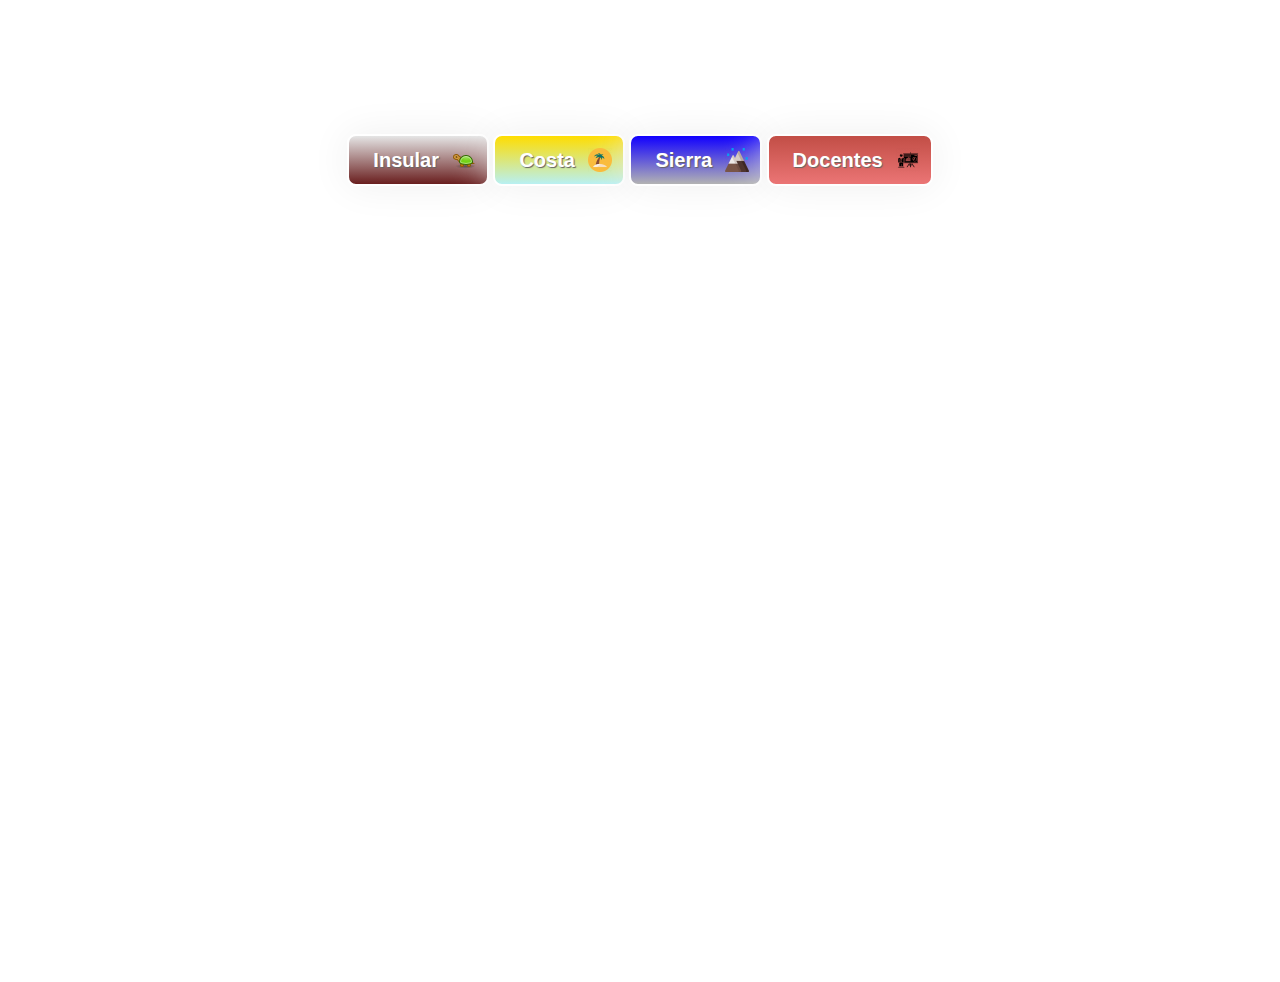
<file: amazonia.html>
<!DOCTYPE html>
<html lang="es">
<head>
    <meta charset="UTF-8">
    <meta http-equiv="X-UA-Compatible" content="IE=edge">
    <meta name="viewport" content="width=device-width, initial-scale=1.0">
    <link rel="stylesheet" href="styles.css">
    <link rel="stylesheet" href="amazonia.css">
    <title>Biodiversidad</title>
</head>
<body>
    <br><br>
    <h1>Región Amazónica</h1>
    <br>  
    <div class="menu">
        <a class="botInsular" href="insular.html">Insular</a>
        <a class="botCosta" href="costa.html">Costa</a>
        <a class="botSierra " href="sierra.html">Sierra</a>
        <a class="botDocentes" href="docentes.html">Docentes</a>
    </div>
<br><br>
<h2>Video Informativo</h2>
<iframe width="560" height="315" src="https://www.youtube.com/embed/GoMofJIPE8Q" title="YouTube video player" frameborder="0" allow="accelerometer; autoplay; clipboard-write; encrypted-media; gyroscope; picture-in-picture" allowfullscreen></iframe>
<br><br>
<h2>Galería de imágenes</h2>
    <div class="container">
        <div class="carousel">
          <div class="carousel__face"></div>
          <div class="carousel__face"></div>
          <div class="carousel__face"></div>
          <div class="carousel__face"></div>
          <div class="carousel__face"></div>
          <div class="carousel__face"></div>
          <div class="carousel__face"></div>
          <div class="carousel__face"></div>
          <div class="carousel__face"></div>
        </div>
      </div>
      <br><br><br><br><br>
</body>
</html>
</file>
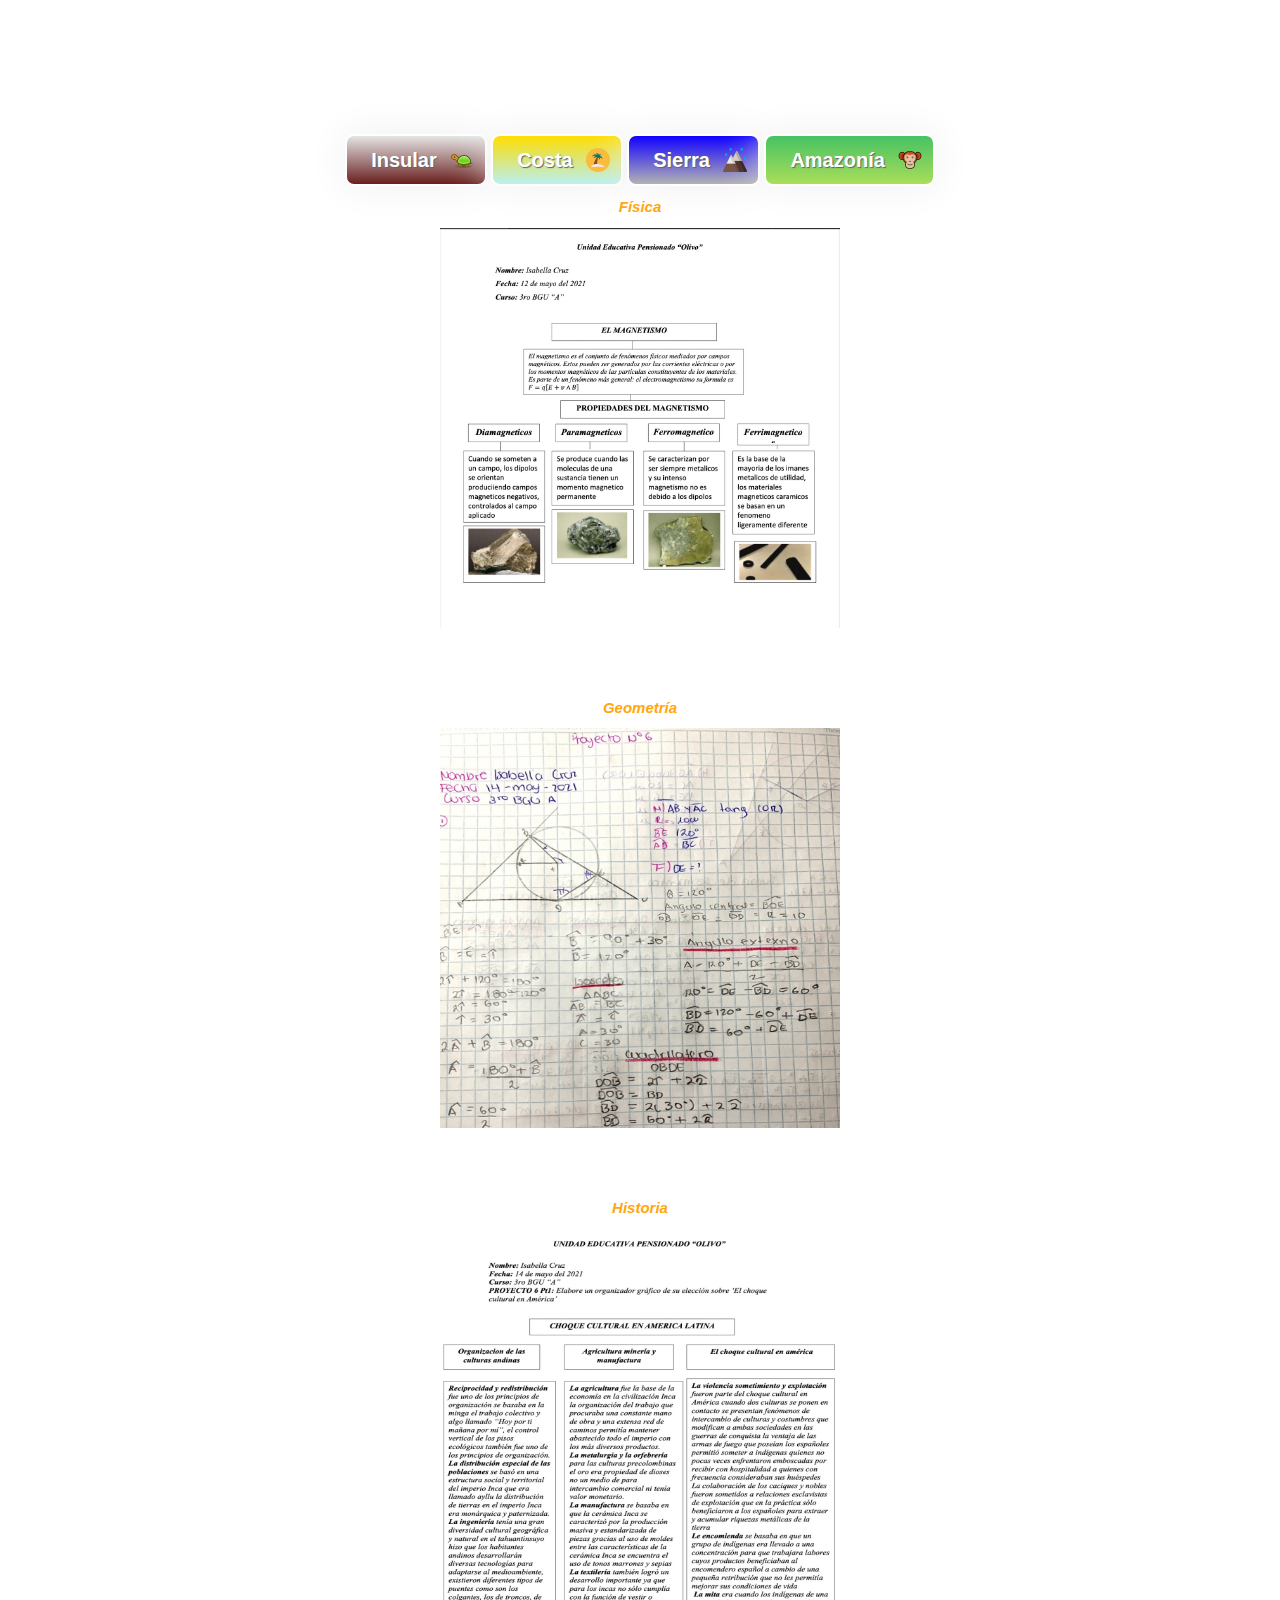
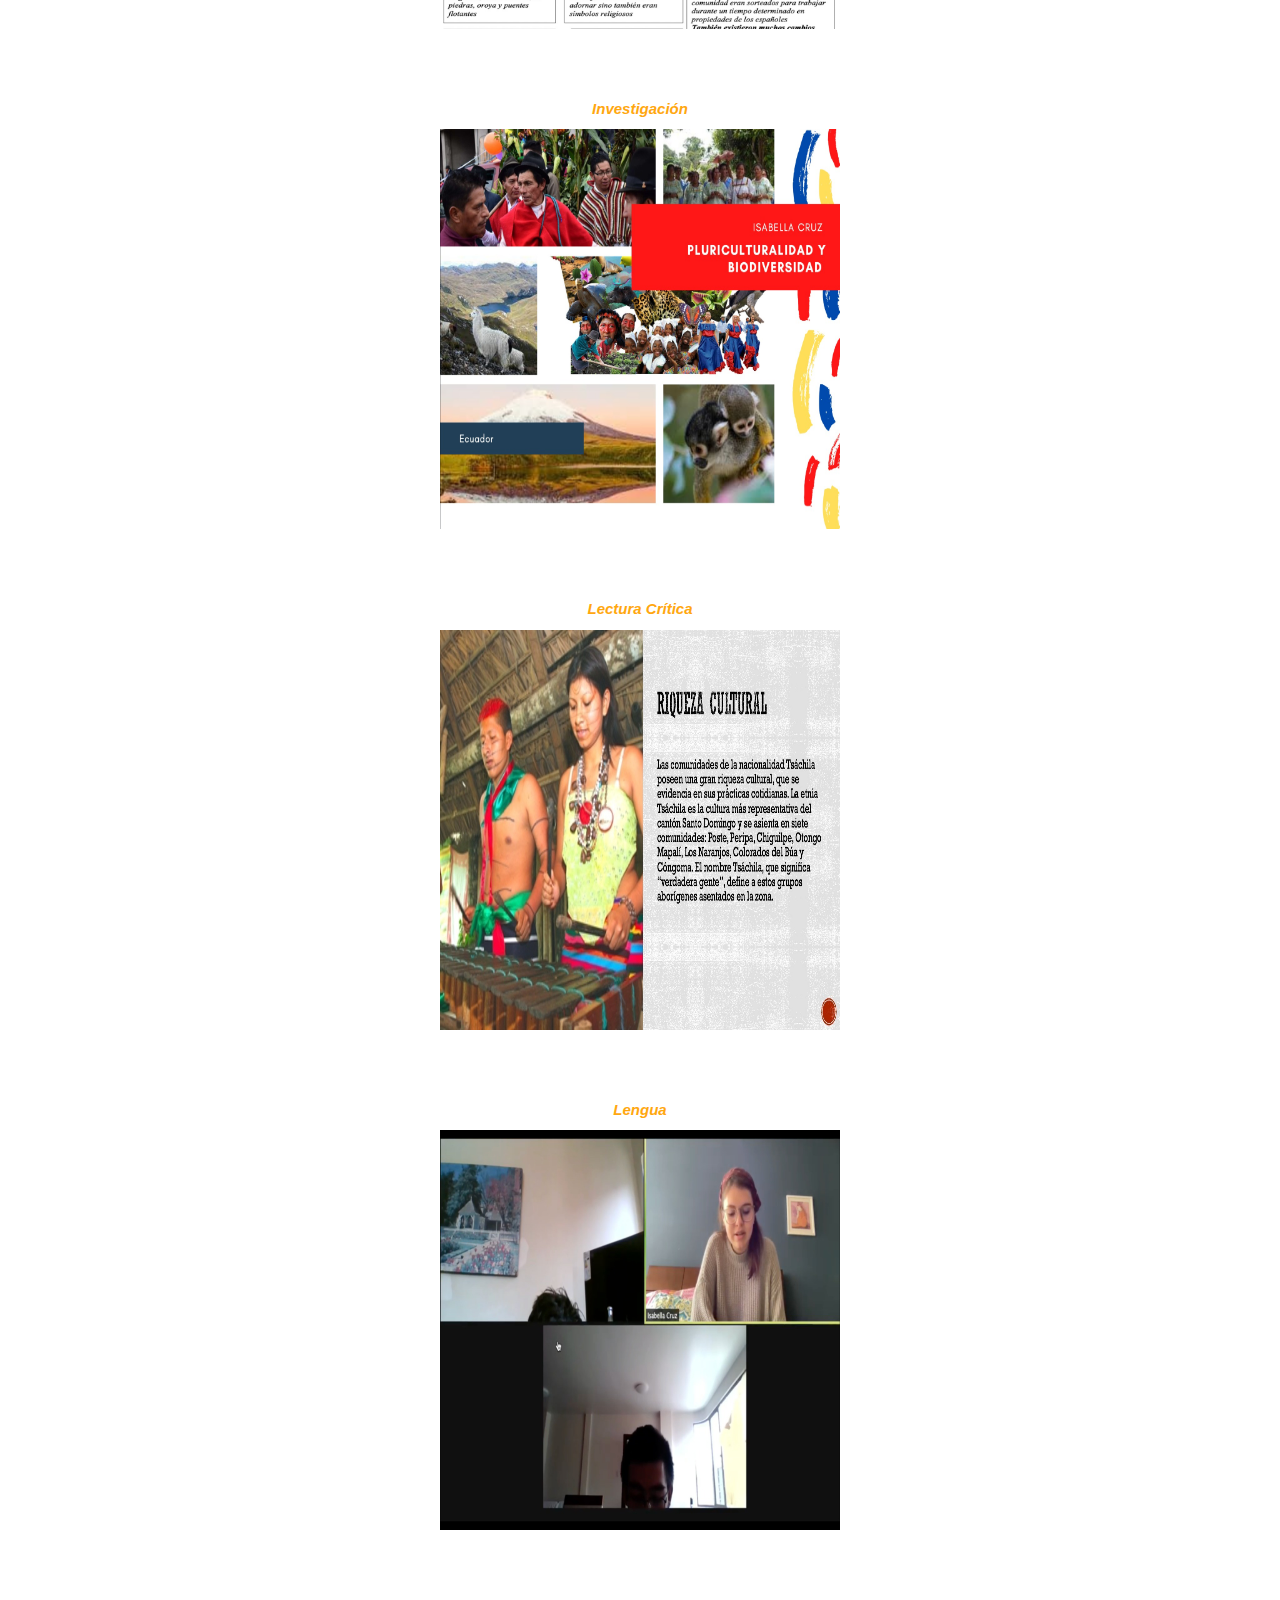
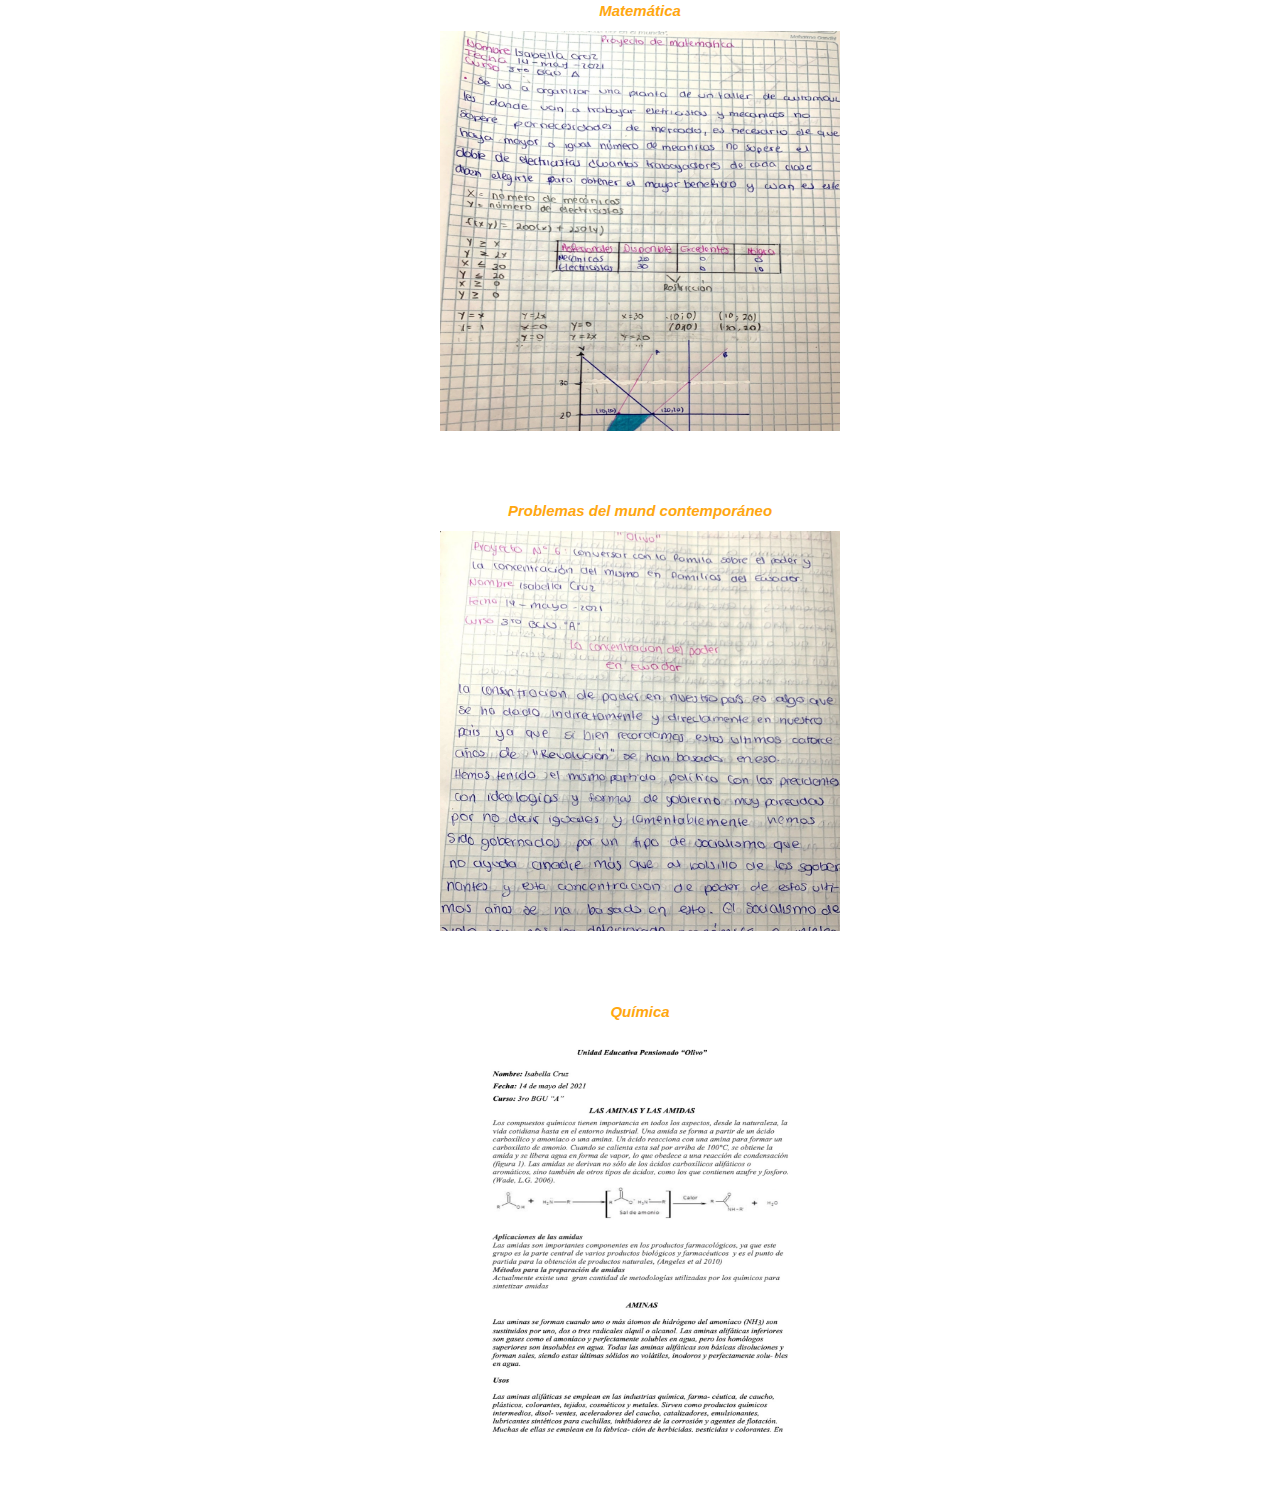
<file: docentes.html>
<!DOCTYPE html>
<html lang="es">
<head>
    <meta charset="UTF-8">
    <meta http-equiv="X-UA-Compatible" content="IE=edge">
    <meta name="viewport" content="width=device-width, initial-scale=1.0">
    <link rel="stylesheet" href="styles.css">
    <link rel="stylesheet" href="docentes.css">
    <title>Biodiversidad</title>
</head>
<body>
    <br><br>
    <h1>Docentes</h1>
    <br>
    <div class="menu">
        <a class="botInsular" href="insular.html">Insular</a>
        <a class="botCosta" href="costa.html">Costa</a>
        <a class="botSierra " href="sierra.html">Sierra</a>
        <a class="botAmazonia" href="amazonia.html">Amazonía</a>
    </div>
    <div class="container mt-2">
          <div class="row">
            <div class="col-md-3 col-sm-6">
              <div class="card card-block">
              <h2 class="card-title text-right"><i class="material-icons">Física</i></h2>
            <img src="img/docentes/fisica.jpg" alt="Photo of sunset">
                <h5 class="card-title mt-3 mb-3">Física</h5>
                
          </div>
            </div>
            
            <div class="col-md-3 col-sm-6">
                <div class="card card-block">
                <h2 class="card-title text-right"><i class="material-icons">Geometría</i></h2>
              <img src="img/docentes/geometria.jpg" alt="Photo of sunset">
                  <h5 class="card-title mt-3 mb-3">Geometría</h5>
                  
            </div>
              </div>
              <div class="col-md-3 col-sm-6">
                <div class="card card-block">
                <h2 class="card-title text-right"><i class="material-icons">Historia</i></h2>
              <img src="img/docentes/historia.jpg" alt="Photo of sunset">
                  <h5 class="card-title mt-3 mb-3">Historia</h5>
                  
            </div>
              </div>

              <div class="col-md-3 col-sm-6">
                <div class="card card-block">
                <h2 class="card-title text-right"><i class="material-icons">Investigación</i></h2>
              <img src="img/docentes/investigacion.jpg" alt="Photo of sunset">
                  <h5 class="card-title mt-3 mb-3">Investigación</h5>
                  
            </div>
              </div>

              <div class="col-md-3 col-sm-6">
                <div class="card card-block">
                <h2 class="card-title text-right"><i class="material-icons">Lectura Crítica</i></h2>
              <img src="img/docentes/lecturaCritica.jpg" alt="Photo of sunset">
                  <h5 class="card-title mt-3 mb-3">Lectura Crítica</h5>
                  
            </div>
              </div>

              <div class="col-md-3 col-sm-6">
                <div class="card card-block">
                <h2 class="card-title text-right"><i class="material-icons">Lengua</i></h2>
              <img src="img/docentes/lengua.jpg" alt="Photo of sunset">
                  <h5 class="card-title mt-3 mb-3">Lengua</h5>
                  
            </div>
              </div>

              <div class="col-md-3 col-sm-6">
                <div class="card card-block">
                <h2 class="card-title text-right"><i class="material-icons"> Matemática</i></h2>
              <img src="img/docentes/matematica.jpg" alt="Photo of sunset">
                  <h5 class="card-title mt-3 mb-3">Matemática</h5>
                  
            </div>
              </div>

              <div class="col-md-3 col-sm-6">
                <div class="card card-block">
                <h2 class="card-title text-right"><i class="material-icons">Problemas del mund contemporáneo</i></h2>
              <img src="img/docentes/problemas del mundo contemporáneo.jpg" alt="Photo of sunset">
                  <h5 class="card-title mt-3 mb-3">Problemas del mundo contemporáneo</h5>
                  
            </div>
              </div>

              <div class="col-md-3 col-sm-6">
                <div class="card card-block">
                <h2 class="card-title text-right"><i class="material-icons">Química</i></h2>
              <img src="img/docentes/quimica.jpg" alt="Photo of sunset">
                  <h5 class="card-title mt-3 mb-3">Química</h5>
                  
            </div>
              </div>
        
    

    
    
</body>
</html>
</file>
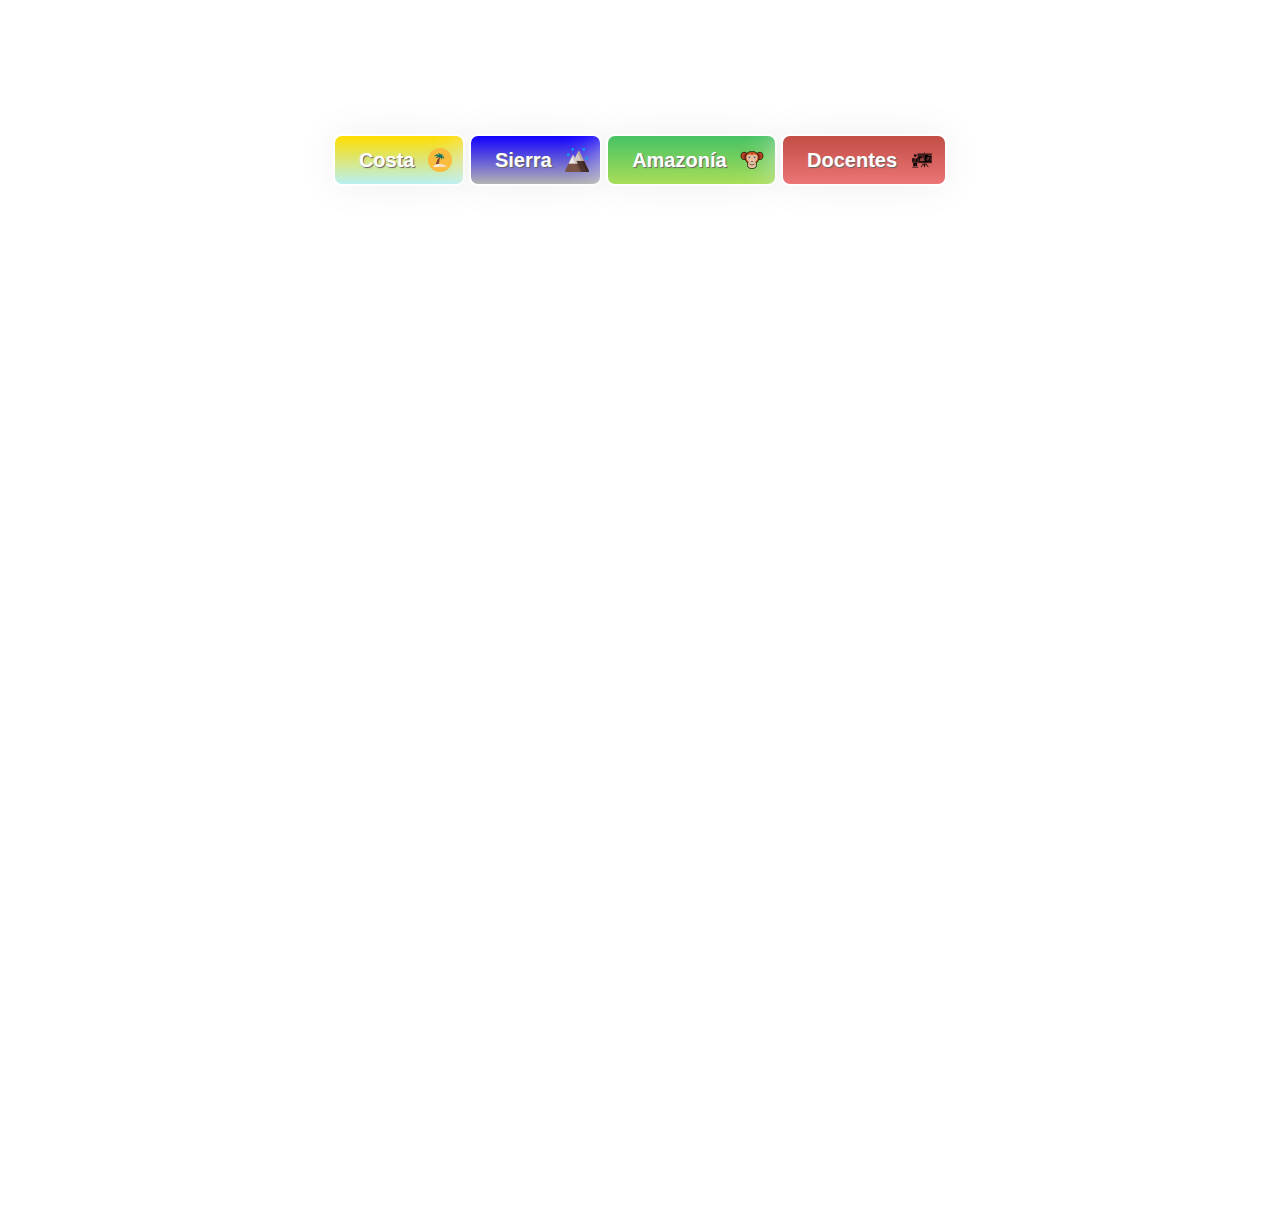
<file: insular.html>
<!DOCTYPE html>
<html lang="es">
<head>
    <meta charset="UTF-8">
    <meta http-equiv="X-UA-Compatible" content="IE=edge">
    <meta name="viewport" content="width=device-width, initial-scale=1.0">
    <link rel="stylesheet" href="styles.css">
    <link rel="stylesheet" href="insular.css">
    <title>Biodiversidad</title>
</head>
<body>
    <br><br>
    <h1>Región Insular</h1>
    <br>
    <div class="menu">
        <a class="botCosta" href="costa.html">Costa</a>
        <a class="botSierra " href="sierra.html">Sierra</a>
        <a class="botAmazonia" href="amazonia.html">Amazonía</a>
        <a class="botDocentes" href="docentes.html">Docentes</a>
    </div>
    <br> <br> <br> <br>
    <h2>Video Informativo</h2>
    <iframe width="560" height="315" src="https://www.youtube.com/embed/iCHvZ5h-GlA" title="YouTube video player" frameborder="0" allow="accelerometer; autoplay; clipboard-write; encrypted-media; gyroscope; picture-in-picture" allowfullscreen></iframe>
    <br><br><br><br><br><h2>Galería de imágenes</h2>
    <div class="container">
        <div class="carousel">
          <div class="carousel__face"></div>
          <div class="carousel__face"></div>
          <div class="carousel__face"></div>
          <div class="carousel__face"></div>
          <div class="carousel__face"></div>
          <div class="carousel__face"></div>
          <div class="carousel__face"></div>
          <div class="carousel__face"></div>
          <div class="carousel__face"></div>
        </div>
      </div>
      <br><br><br><br><br><br><br>
      <br><br><br><br><br><br>
      <br><br><br><br><br><br>
    
    
</body>
</html>
</file>
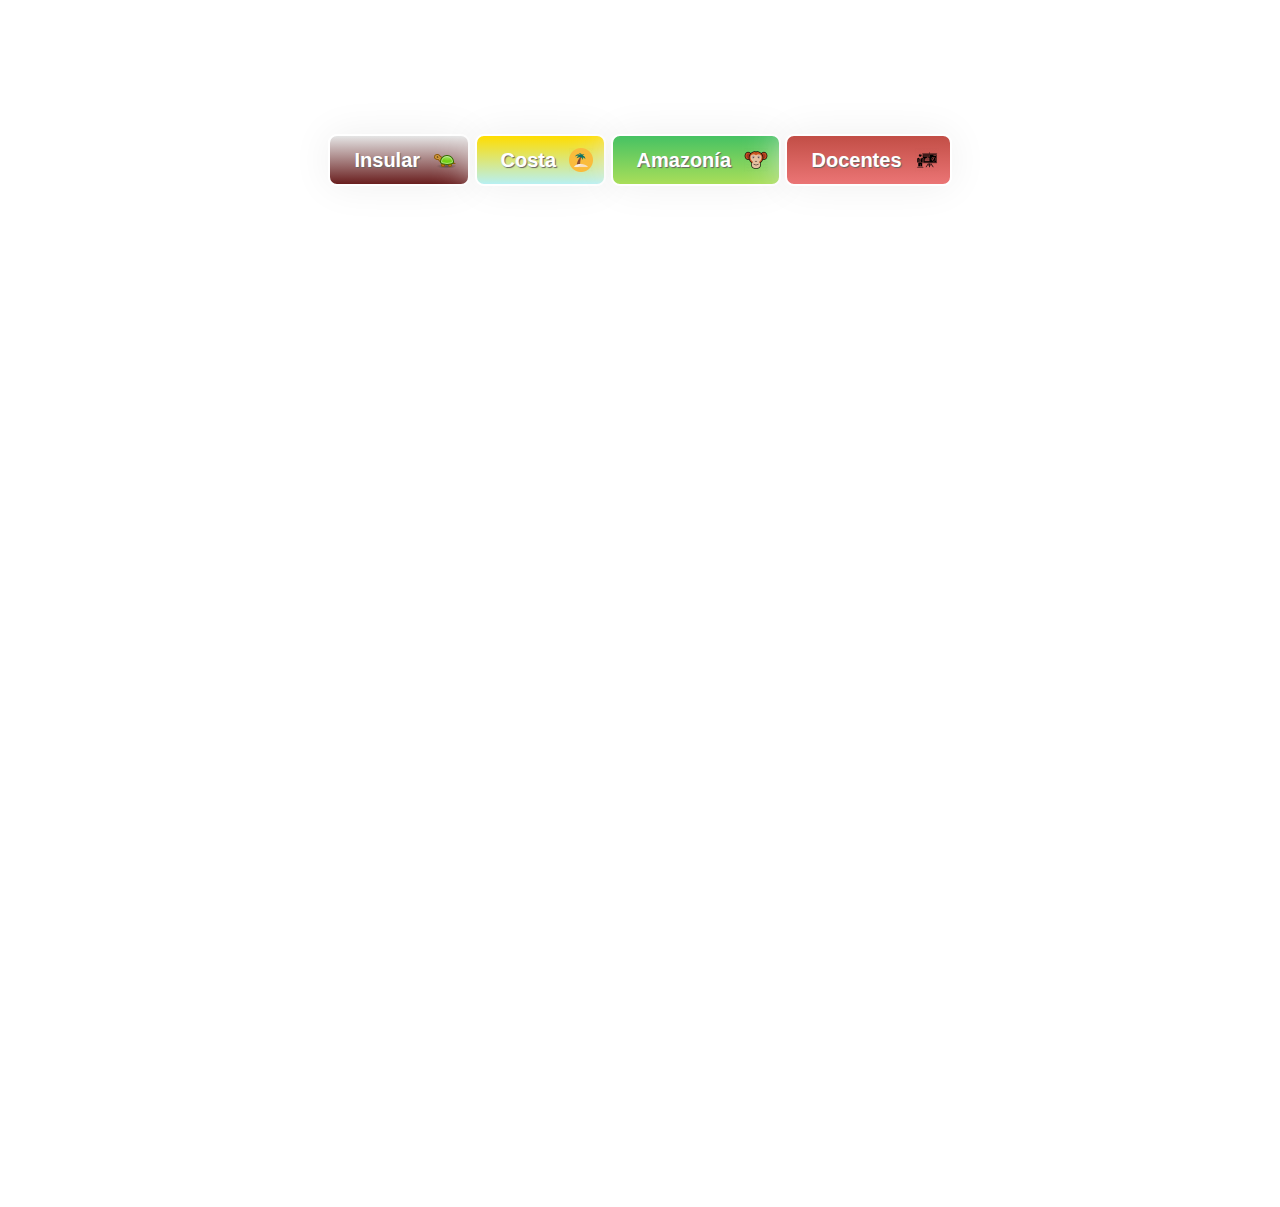
<file: sierra.html>
<!DOCTYPE html>
<html lang="es">
<head>
    <meta charset="UTF-8">
    <meta http-equiv="X-UA-Compatible" content="IE=edge">
    <meta name="viewport" content="width=device-width, initial-scale=1.0">
    <link rel="stylesheet" href="styles.css">
    <link rel="stylesheet" href="sierra.css">
    <title>Biodiversidad</title>
</head>
<body>
    <br><br>
    <h1>Región Sierra</h1>
    <br>
    <div class="menu">
        <a class="botInsular" href="insular.html">Insular</a>
        <a class="botCosta" href="costa.html">Costa</a>
        
        <a class="botAmazonia" href="amazonia.html">Amazonía</a>
        <a class="botDocentes" href="docentes.html">Docentes</a>
    </div>
    <br> <br>
    <h2>Video Informativo</h2>
    <iframe width="560" height="315" src="https://www.youtube.com/embed/YGu8k-hYbmw" title="YouTube video player" frameborder="0" allow="accelerometer; autoplay; clipboard-write; encrypted-media; gyroscope; picture-in-picture" allowfullscreen></iframe>

    <br><br>
    <h2>Galería de imágenes</h2>
    <div class="container">
        <div class="carousel">
          <div class="carousel__face"></div>
          <div class="carousel__face"></div>
          <div class="carousel__face"></div>
          <div class="carousel__face"></div>
          <div class="carousel__face"></div>
          <div class="carousel__face"></div>
          <div class="carousel__face"></div>
          <div class="carousel__face"></div>
          <div class="carousel__face"></div>
        </div>
      </div>
      <br><br><br><br><br><br>
      <br><br><br><br><br><br>
      <br><br><br><br><br><br>
      <br><br><br><br><br><br>
    
</body>
</html>
</file>
<file: styles.css>
.menu{
    text-align: center;
}
  /*boton insular*/

  .botInsular {
    display: inline-block;
    text-align: center;
    vertical-align: middle;
    padding: 12px 24px;
    border: 2px solid #ffffff;
    border-radius: 9px;
    background: #e5e5e5;
    background: -webkit-gradient(linear, left top, left bottom, from(#e5e5e5), to(#8b8b8b));
    background: -moz-linear-gradient(top, #e5e5e5, #8b8b8b);
    background: linear-gradient(to bottom, #e5e5e5, #691e1e);
    -webkit-box-shadow: #efefef 0px 0px 40px 0px;
    -moz-box-shadow: #efefef 0px 0px 40px 0px;
    box-shadow: #efefef 0px 0px 40px 0px;
    text-shadow: #646464 1px 1px 1px;
    font: normal normal bold 20px arial;
    color: #ffffff;
    text-decoration: none;
}
.botInsular:hover,
.botInsular:focus {
    background: #ffffff;
    background: -webkit-gradient(linear, left top, left bottom, from(#ffffff), to(#a7a7a7));
    background: -moz-linear-gradient(top, #ffffff, #a7a7a7);
    background: linear-gradient(to bottom, #ffffff, #a7a7a7);
    color: #ffffff;
    text-decoration: none;
}
.botInsular:active {
    background: #8b8b8b;
    background: -webkit-gradient(linear, left top, left bottom, from(#8b8b8b), to(#8b8b8b));
    background: -moz-linear-gradient(top, #8b8b8b, #8b8b8b);
    background: linear-gradient(to bottom, #8b8b8b, #8b8b8b);
}
.botInsular:after{
    content:  "\0000a0";
    display: inline-block;
    height: 24px;
    width: 24px;
    line-height: 24px;
    margin: 0 -4px -6px 4px;
    position: relative;
    top: 0px;
    left: 9px;
    background: url("[data-uri]") no-repeat left center transparent;
    background-size: 100% 100%;
}

/*boton Costa*/

.botCosta {
    display: inline-block;
    text-align: center;
    vertical-align: middle;
    padding: 12px 24px;
    border: 2px solid #ffffff;
    border-radius: 9px;
    background: #ffdd00;
    background: -webkit-gradient(linear, left top, left bottom, from(#ffdd00), to(#b8f0f2));
    background: -moz-linear-gradient(top, #ffdd00, #b8f0f2);
    background: linear-gradient(to bottom, #ffdd00, #b8f0f2);
    -webkit-box-shadow: #efefef 0px 0px 40px 0px;
    -moz-box-shadow: #efefef 0px 0px 40px 0px;
    box-shadow: #efefef 0px 0px 40px 0px;
    text-shadow: #646464 1px 1px 1px;
    font: normal normal bold 20px arial;
    color: #ffffff;
    text-decoration: none;
}
.botCosta:hover,
.botCosta:focus {
    background: #ffff00;
    background: -webkit-gradient(linear, left top, left bottom, from(#ffff00), to(#ddffff));
    background: -moz-linear-gradient(top, #ffff00, #ddffff);
    background: linear-gradient(to bottom, #ffff00, #ddffff);
    color: #ffffff;
    text-decoration: none;
}
.botCosta:active {
    background: #998500;
    background: -webkit-gradient(linear, left top, left bottom, from(#998500), to(#b8f0f2));
    background: -moz-linear-gradient(top, #998500, #b8f0f2);
    background: linear-gradient(to bottom, #998500, #b8f0f2);
}
.botCosta:after{
    content:  "\0000a0";
    display: inline-block;
    height: 24px;
    width: 24px;
    line-height: 24px;
    margin: 0 -4px -6px 4px;
    position: relative;
    top: 0px;
    left: 9px;
    background: url("[data-uri]") no-repeat left center transparent;
    background-size: 100% 100%;
}
/*Sierra*/

.botSierra {
    display: inline-block;
    text-align: center;
    vertical-align: middle;
    padding: 12px 24px;
    border: 2px solid #ffffff;
    border-radius: 9px;
    background: #1100ff;
    background: -webkit-gradient(linear, left top, left bottom, from(#1100ff), to(#b3b3b3));
    background: -moz-linear-gradient(top, #1100ff, #b3b3b3);
    background: linear-gradient(to bottom, #1100ff, #b3b3b3);
    -webkit-box-shadow: #efefef 0px 0px 40px 0px;
    -moz-box-shadow: #efefef 0px 0px 40px 0px;
    box-shadow: #efefef 0px 0px 40px 0px;
    text-shadow: #646464 1px 1px 1px;
    font: normal normal bold 20px arial;
    color: #ffffff;
    text-decoration: none;
}
.botSierra:hover,
.botSierra:focus {
    background: #1400ff;
    background: -webkit-gradient(linear, left top, left bottom, from(#1400ff), to(#d7d7d7));
    background: -moz-linear-gradient(top, #1400ff, #d7d7d7);
    background: linear-gradient(to bottom, #1400ff, #d7d7d7);
    color: #ffffff;
    text-decoration: none;
}
.botSierra:active {
    background: #0a0099;
    background: -webkit-gradient(linear, left top, left bottom, from(#0a0099), to(#b3b3b3));
    background: -moz-linear-gradient(top, #0a0099, #b3b3b3);
    background: linear-gradient(to bottom, #0a0099, #b3b3b3);
}
.botSierra:after{
    content:  "\0000a0";
    display: inline-block;
    height: 24px;
    width: 24px;
    line-height: 24px;
    margin: 0 -4px -6px 4px;
    position: relative;
    top: 0px;
    left: 9px;
    background: url("[data-uri]") no-repeat left center transparent;
    background-size: 100% 100%;
}
/*Amazonía*/

.botAmazonia {
    display: inline-block;
    text-align: center;
    vertical-align: middle;
    padding: 12px 24px;
    border: 2px solid #ffffff;
    border-radius: 9px;
    background: #46c263;
    background: -webkit-gradient(linear, left top, left bottom, from(#46c263), to(#a9de59));
    background: -moz-linear-gradient(top, #46c263, #a9de59);
    background: linear-gradient(to bottom, #46c263, #a9de59);
    -webkit-box-shadow: #efefef 0px 0px 40px 0px;
    -moz-box-shadow: #efefef 0px 0px 40px 0px;
    box-shadow: #efefef 0px 0px 40px 0px;
    text-shadow: #646464 1px 1px 1px;
    font: normal normal bold 20px arial;
    color: #ffffff;
    text-decoration: none;
}
.botAmazonia:hover,
.botAmazonia:focus {
    background: #54e977;
    background: -webkit-gradient(linear, left top, left bottom, from(#54e977), to(#cbff6b));
    background: -moz-linear-gradient(top, #54e977, #cbff6b);
    background: linear-gradient(to bottom, #54e977, #cbff6b);
    color: #ffffff;
    text-decoration: none;
}
.botAmazonia:active {
    background: #2a743b;
    background: -webkit-gradient(linear, left top, left bottom, from(#2a743b), to(#a9de59));
    background: -moz-linear-gradient(top, #2a743b, #a9de59);
    background: linear-gradient(to bottom, #2a743b, #a9de59);
}
.botAmazonia:after{
    content:  "\0000a0";
    display: inline-block;
    height: 24px;
    width: 24px;
    line-height: 24px;
    margin: 0 -4px -6px 4px;
    position: relative;
    top: 0px;
    left: 9px;
    background: url("[data-uri]") no-repeat left center transparent;
    background-size: 100% 100%;
}

/*Docentes*/
.botDocentes {
    display: inline-block;
    text-align: center;
    vertical-align: middle;
    padding: 12px 24px;
    border: 2px solid #ffffff;
    border-radius: 9px;
    background: #c24e46;
    background: -webkit-gradient(linear, left top, left bottom, from(#c24e46), to(#eb7575));
    background: -moz-linear-gradient(top, #c24e46, #eb7575);
    background: linear-gradient(to bottom, #c24e46, #eb7575);
    -webkit-box-shadow: #efefef 0px 0px 40px 0px;
    -moz-box-shadow: #efefef 0px 0px 40px 0px;
    box-shadow: #efefef 0px 0px 40px 0px;
    text-shadow: #646464 1px 1px 1px;
    font: normal normal bold 20px arial;
    color: #ffffff;
    text-decoration: none;
}
.botDocentes:hover,
.botDocentes:focus {
    background: #e95e54;
    background: -webkit-gradient(linear, left top, left bottom, from(#e95e54), to(#ff8c8c));
    background: -moz-linear-gradient(top, #e95e54, #ff8c8c);
    background: linear-gradient(to bottom, #e95e54, #ff8c8c);
    color: #ffffff;
    text-decoration: none;
}
.botDocentes:active {
    background: #742f2a;
    background: -webkit-gradient(linear, left top, left bottom, from(#742f2a), to(#eb7575));
    background: -moz-linear-gradient(top, #742f2a, #eb7575);
    background: linear-gradient(to bottom, #742f2a, #eb7575);
}
.botDocentes:after{
    content:  "\0000a0";
    display: inline-block;
    height: 24px;
    width: 24px;
    line-height: 24px;
    margin: 0 -4px -6px 4px;
    position: relative;
    top: 0px;
    left: 9px;
    background: url("[data-uri]") no-repeat left center transparent;
    background-size: 100% 100%;
}
</file>
<file: amazonia.css>
body {
    margin: 0;
    background-image: url("https://laculturaviajera.com/wp-content/uploads/2018/05/Anakonda_by_MarynaMarston-2-min.jpg");
    
    text-align: center;
    font-family: sans-serif;
    color:white;
    height: 100%;

  /* Center and scale the image nicely */
  background-position: center;
  background-repeat: no-repeat;
  background-size: cover;
  }
  .container {
    position: relative;
    width: 320px;
    margin: 100px auto 0 auto;
    perspective: 1000px;
  }
  
  .carousel {
    position: absolute;
    width: 100%;
    height: 100%;
    transform-style: preserve-3d; 
    animation: rotate360 60s infinite forwards linear;
  }
  .carousel__face { 
    position: absolute;
    width: 300px;
    height: 187px;
    top: 20px;
    left: 10px;
    right: 10px;
    background-size: cover;
    
    display: flex;
  }
  
  span {
    margin: auto;
    font-size: 2rem;
  }
  
  
  .carousel__face:nth-child(1) {
    background-image: url("https://www.agricultura.gob.ec/wp-content/uploads/2015/12/amazoni%CC%81a-ecuatoriana.png");
    transform: rotateY(  0deg) translateZ(430px); }
  .carousel__face:nth-child(2) { 
    background-image: url("https://www.aldia.com.ec/wp-content/uploads/2021/02/dia-de-la-amazonia-ecuatoriana.jpg");
      transform: rotateY( 40deg) translateZ(430px); }
  .carousel__face:nth-child(3) {
    background-image: url("https://ecuadorstores.com/wp-content/uploads/Paisaje-de-la-amazonia-ecuatoriana.jpg");
    transform: rotateY( 80deg) translateZ(430px); }
  .carousel__face:nth-child(4) {
    background-image: url("https://lh3.googleusercontent.com/proxy/PkGcsI4YtWoExtAPrlMEOIsI-qJBTHRTu1uB5YIPLz8NtDq7YdkQKoh2wGKkNkLAQwY97g82At1qL9SY4R8EvAD23vJDfWuJh1Lv7p-8VdT9pYu7T9AMCOdlm6uykLN90r1VFLmAAhvVqXDGM86X7d76Ae8Mshdj4gwT2g9rmg");
    transform: rotateY(120deg) translateZ(430px); }
  .carousel__face:nth-child(5) { 
    background-image: url("https://www.elheraldo.com.ec/wp-content/uploads/2019/09/fixedw_large_2x.jpg");
   transform: rotateY(160deg) translateZ(430px); }
  .carousel__face:nth-child(6) { 
    background-image: url("https://static.dw.com/image/16603830_303.jpg");
   transform: rotateY(200deg) translateZ(430px); }
  .carousel__face:nth-child(7) { 
    background-image: url("https://i.eldiario.com.ec/fotos-manabi-ecuador/2019/09/20190905103455_la-amazona-a-ecuatoriana-va-ctima-d.jpg");
   transform: rotateY(240deg) translateZ(430px); }
  .carousel__face:nth-child(8) {
    background-image: url("https://www.larepublica.ec/wp-content/uploads/2018/01/guacamayo-azul-634x381.jpg");
    transform: rotateY(280deg) translateZ(430px); }
  .carousel__face:nth-child(9) {
    background-image: url("https://www.laselvajunglelodge.com/wp-content/uploads/2019/06/09-bg-program-cloudforest.jpg");
    transform: rotateY(320deg) translateZ(430px); }
  
  
  
  @keyframes rotate360 {
    from {
      transform: rotateY(0deg);
    }
    to {
      transform: rotateY(-360deg);
    }
  }
</file>
<file: docentes.css>
body {
    margin: 0;
    background-image: url("http://s2.thingpic.com/images/B8/ov6VRgHcmy4jbT9BqGbPAUmB.png");
    
    text-align: center;
    font-family: sans-serif;
    color:white;
    

  /* Center and scale the image nicely */
  background-position: center;
  background-repeat: no-repeat;
  background-size: cover;


  }


  img{
    height:400px;
    width:400px;
  }
  
  div [class^="col-"]{
    padding-left:5px;
    padding-right:5px;
  }
  .card{
    transition:0.5s;
    cursor:pointer;
  }
  .card-title{  
    font-size:15px;
    transition:1s;
    cursor:pointer;
  }
  .card-title i{  
    font-size:15px;
    transition:1s;
    cursor:pointer;
    color:#ffa710
  }
  .card-title i:hover{
    transform: scale(1.25) rotate(100deg); 
    color:#18d4ca;
    
  }
  .card:hover{
    transform: scale(1.05);
    box-shadow: 10px 10px 15px rgba(0,0,0,0.3);
  }
  .card-text{
    height:80px;  
  }
  
  .card::before, .card::after {
    position: absolute;
    top: 0;
    right: 0;
    bottom: 0;
    left: 0;
    transform: scale3d(0, 0, 1);
    transition: transform .3s ease-out 0s;
    background: rgba(255, 255, 255, 0.1);
    content: '';
    pointer-events: none;
  }
  .card::before {
    transform-origin: left top;
  }
  .card::after {
    transform-origin: right bottom;
  }
  .card:hover::before, .card:hover::after, .card:focus::before, .card:focus::after {
    transform: scale3d(1, 1, 1);
  }
</file>
<file: insular.css>
body {
    margin: 0;
    background-image: url("https://www.fundssociety.com/sites/default/files/2020-02/island-1285147_1280.jpg");
    
    text-align: center;
    font-family: sans-serif;
    color:white;
    height: 100%;

  /* Center and scale the image nicely */
  background-position: center;
  background-repeat: no-repeat;
  background-size: cover;
  }
  .container {
    position: relative;
    width: 320px;
    margin: 100px auto 0 auto;
    perspective: 1000px;
  }
  
  .carousel {
    position: absolute;
    width: 100%;
    height: 100%;
    transform-style: preserve-3d; 
    animation: rotate360 60s infinite forwards linear;
  }
  .carousel__face { 
    position: absolute;
    width: 300px;
    height: 187px;
    top: 20px;
    left: 10px;
    right: 10px;
    background-size: cover;
    
    display: flex;
  }
  
  span {
    margin: auto;
    font-size: 2rem;
  }
  
  
  .carousel__face:nth-child(1) {
    background-image: url("https://images.pexels.com/photos/33669/frigate-bird-frigate-galapagos-seabird.jpg?auto=compress&cs=tinysrgb&dpr=1&w=500");
    transform: rotateY(  0deg) translateZ(430px); }
  .carousel__face:nth-child(2) { 
    background-image: url("https://images.pexels.com/photos/1190690/pexels-photo-1190690.jpeg?auto=compress&cs=tinysrgb&dpr=1&w=500");
      transform: rotateY( 40deg) translateZ(430px); }
  .carousel__face:nth-child(3) {
    background-image: url("https://images.pexels.com/photos/1201431/pexels-photo-1201431.jpeg?auto=compress&cs=tinysrgb&dpr=1&w=500");
    transform: rotateY( 80deg) translateZ(430px); }
  .carousel__face:nth-child(4) {
    background-image: url("https://images.pexels.com/photos/4743811/pexels-photo-4743811.jpeg?auto=compress&cs=tinysrgb&dpr=1&w=500");
    transform: rotateY(120deg) translateZ(430px); }
  .carousel__face:nth-child(5) { 
    background-image: url("https://images.pexels.com/photos/4743767/pexels-photo-4743767.jpeg?auto=compress&cs=tinysrgb&dpr=1&w=500");
   transform: rotateY(160deg) translateZ(430px); }
  .carousel__face:nth-child(6) { 
    background-image: url("https://images.pexels.com/photos/4743809/pexels-photo-4743809.jpeg?auto=compress&cs=tinysrgb&dpr=1&w=500");
   transform: rotateY(200deg) translateZ(430px); }
  .carousel__face:nth-child(7) { 
    background-image: url("https://images.pexels.com/photos/4743758/pexels-photo-4743758.jpeg?auto=compress&cs=tinysrgb&dpr=1&w=500");
   transform: rotateY(240deg) translateZ(430px); }
  .carousel__face:nth-child(8) {
    background-image: url("https://images.pexels.com/photos/3756590/pexels-photo-3756590.jpeg?auto=compress&cs=tinysrgb&dpr=1&w=500");
    transform: rotateY(280deg) translateZ(430px); }
  .carousel__face:nth-child(9) {
    background-image: url("https://images.pexels.com/photos/1201431/pexels-photo-1201431.jpeg?auto=compress&cs=tinysrgb&dpr=1&w=500");
    transform: rotateY(320deg) translateZ(430px); }
  
  
  
  @keyframes rotate360 {
    from {
      transform: rotateY(0deg);
    }
    to {
      transform: rotateY(-360deg);
    }
  }
</file>
<file: sierra.css>
body {
    margin: 0;
    background-image: url("https://cdn.shortpixel.ai/client/q_lossy,ret_img,w_1920,h_1080/https://tuhotelenecuador.com/wp-content/uploads/2019/10/turismo_ecuador_volcan_paisaje_paseo_tour.jpg");
    
    text-align: center;
    font-family: sans-serif;
    color:white;
    height: 100%;

    /* Center and scale the image nicely */
    background-position: center;
    background-repeat: no-repeat;
    background-size: cover;
  }
  .container {
    position: relative;
    width: 320px;
    margin: 100px auto 0 auto;
    perspective: 1000px;
  }
  
  .carousel {
    position: absolute;
    width: 100%;
    height: 100%;
    transform-style: preserve-3d; 
    animation: rotate360 60s infinite forwards linear;
  }
  .carousel__face { 
    position: absolute;
    width: 300px;
    height: 187px;
    top: 20px;
    left: 10px;
    right: 10px;
    background-size: cover;
    
    display: flex;
  }
  
  span {
    margin: auto;
    font-size: 2rem;
  }
  
  
  .carousel__face:nth-child(1) {
    background-image: url("https://img.goraymi.com/2018/08/24/64e4585ba43e13594eb925eea8d2c1a2_lg.jpg");
    transform: rotateY(  0deg) translateZ(430px); }
  .carousel__face:nth-child(2) { 
    background-image: url("https://www.destinosturisticosonline.com/images/Ecuador-6.jpg");
      transform: rotateY( 40deg) translateZ(430px); }
  .carousel__face:nth-child(3) {
    background-image: url("http://newselemigrante.files.wordpress.com/2013/03/800px-chimborazo2004.jpg");
    transform: rotateY( 80deg) translateZ(430px); }
  .carousel__face:nth-child(4) {
    background-image: url("https://tecuentacuenca.com/wp-content/uploads/2020/07/nevado2.jpg");
    transform: rotateY(120deg) translateZ(430px); }
  .carousel__face:nth-child(5) { 
    background-image: url("https://d1bv4heaa2n05k.cloudfront.net/posts%2FRJa3E3iyZnbgpg6Nz%2F1443002049962-42212911_small.jpg");
   transform: rotateY(160deg) translateZ(430px); }
  .carousel__face:nth-child(6) { 
    background-image: url("https://i.pinimg.com/originals/f7/0c/36/f70c3687f5a04e9eb6419dac8154f5ed.jpg");
   transform: rotateY(200deg) translateZ(430px); }
  .carousel__face:nth-child(7) { 
    background-image: url("https://polimundo.com/wp-content/uploads/2017/05/cotopaxi2.jpg");
   transform: rotateY(240deg) translateZ(430px); }
  .carousel__face:nth-child(8) {
    background-image: url("https://locuraviajes.com/wp-content/uploads/2012/04/Laguna_de_Limpiopungo_al-fondo_el_Volcan_Cotopaxi_thumb.jpg");
    transform: rotateY(280deg) translateZ(430px); }
  .carousel__face:nth-child(9) {
    background-image: url("https://userscontent2.emaze.com/images/32aedc6a-dfc9-4149-b2fa-bb2bf983ee20/c8f36c76502051ac7b56175f6ace5794.png");
    transform: rotateY(320deg) translateZ(430px); }
  
  
  
  @keyframes rotate360 {
    from {
      transform: rotateY(0deg);
    }
    to {
      transform: rotateY(-360deg);
    }
  }
</file>
